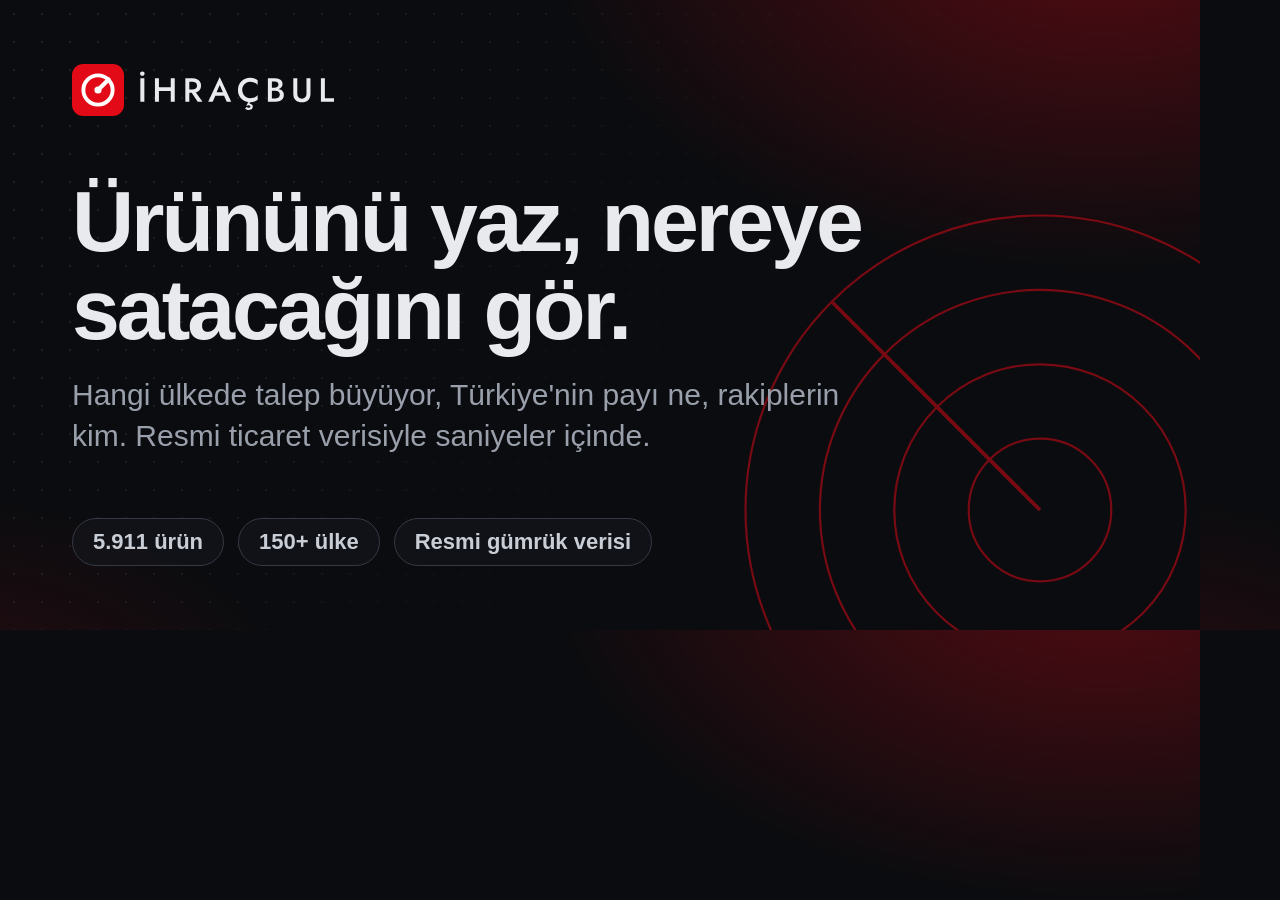
<file: tools/kapak.html>
<!doctype html>
<html lang="tr">
<head>
<meta charset="utf-8">
<title>İhraçbul paylaşım görseli</title>
<style>
  /* Paylaşım görseli (1200x630). web/og.png bu sayfanın 1200x630 ekran görüntüsüdür. */
  * { box-sizing: border-box; }
  html, body { margin: 0; width: 1200px; height: 630px; overflow: hidden; }
  body { background: #0b0c0f; color: #e8eaed; font-family: -apple-system, BlinkMacSystemFont, "Segoe UI", Roboto, Arial, sans-serif; position: relative;
         background-image: radial-gradient(900px 560px at 92% -12%, rgba(227, 10, 23, .34), transparent 62%), radial-gradient(600px 380px at -5% 115%, rgba(227, 10, 23, .14), transparent 60%); }
  body::before { content: ""; position: absolute; inset: 0; background-image: radial-gradient(rgba(255, 255, 255, .1) 1px, transparent 1.3px); background-size: 28px 28px;
                 -webkit-mask-image: linear-gradient(120deg, #000 0%, transparent 70%); }
  .in { position: absolute; inset: 0; padding: 64px 72px; display: flex; flex-direction: column; justify-content: space-between; }
  .brand { display: flex; align-items: center; gap: 16px; font-size: 30px; font-weight: 700; letter-spacing: -.01em; }
  .brand svg { width: 52px; height: 52px; }
  .brand .wordmark { width: auto; height: 40px; aspect-ratio: 4.8567; }
  h1 { font-size: 86px; line-height: 1.02; font-weight: 760; letter-spacing: -.035em; margin: 0 0 22px; max-width: 900px; }
  p { font-size: 30px; line-height: 1.35; color: #9aa0ab; margin: 0; max-width: 820px; }
  .foot { display: flex; gap: 14px; font-size: 22px; font-weight: 600; color: #c9ced6; }
  .foot span { border: 1px solid #343944; background: rgba(19, 21, 26, .8); border-radius: 999px; padding: 10px 20px; }
  .rings { position: absolute; right: -150px; bottom: -190px; width: 620px; height: 620px; opacity: .5; }
</style>
</head>
<body>
<svg class="rings" viewBox="0 0 400 400" fill="none" stroke="#e30a17" stroke-width="1.4"><circle cx="200" cy="200" r="190"/><circle cx="200" cy="200" r="142"/><circle cx="200" cy="200" r="94"/><circle cx="200" cy="200" r="46"/><path d="M200 200 66 66" stroke-width="2.4"/></svg>
<div class="in">
  <div class="brand">
    <svg viewBox="0 0 32 32"><rect width="32" height="32" rx="7" fill="#e30a17"/><circle cx="16" cy="16" r="9" fill="none" stroke="#fff" stroke-width="2.4"/><path d="M16 16 22.5 9.5" stroke="#fff" stroke-width="2.6" stroke-linecap="round"/><circle cx="16" cy="16" r="2.2" fill="#fff"/></svg>
    <svg class="wordmark" viewBox="69 -245 5777 1190" aria-label="İhraçbul"><path d="M77.5 0.0V700.0H197.5V0.0ZM68.75 -138.25Q68.75 -110.75 89.0 -91.625Q109.25 -72.5 137.0 -72.5Q165.5 -72.5 185.375 -91.625Q205.25 -110.75 205.25 -138.25Q205.25 -166.5 185.375 -185.25Q165.5 -204.0 137 -204Q109.25 -204.0 89.0 -185.25Q68.75 -166.5 68.75 -138.25ZM559.5 378.75H1059.5V270.0H559.5ZM982.5 0.0V700.0H1101.25V0.0ZM512.5 0.0V700.0H631.25V0.0ZM1561.5 366.25 1784.0 700H1926.5L1689.0 366.25ZM1416.5 0.0V700.0H1535.25V0.0ZM1487.25 102.5H1627.75Q1668.5 102.5 1698.875 116.375Q1729.25 130.25 1746.25 156.375Q1763.25 182.5 1763.25 220.0Q1763.25 257.25 1746.25 283.5Q1729.25 309.75 1698.875 323.625Q1668.5 337.5 1627.75 337.5H1487.25V435.0H1632.75Q1709.5 435.0 1765.75 408.125Q1822.0 381.25 1853.25 332.0Q1884.5 282.75 1884.5 217.5Q1884.5 151.25 1853.25 102.5Q1822.0 53.75 1765.75 26.875Q1709.5 0.0 1632.75 0.0H1487.25ZM2256.0 520H2626.0L2603.5 420.5H2278.5ZM2439.0 198 2550.5 457.75 2552.75 487.0 2647.75 700.0H2781.5L2439.0 -38.75L2096.5 700.0H2230.25L2327.25 480.75L2329.0 454.75ZM3109.5 350.0Q3109.5 275.0 3143.0 219.75Q3176.5 164.5 3230.875 133.75Q3285.25 103.0 3349.25 103.0Q3399.25 103.0 3439.375 115.875Q3479.5 128.75 3511.875 151.375Q3544.25 174.0 3567.75 202.5V62.0Q3524.5 25.5 3473.375 6.5Q3422.25 -12.5 3345.25 -12.5Q3267.75 -12.5 3201.375 13.875Q3135.0 40.25 3085.75 88.875Q3036.5 137.5 3009.0 204.0Q2981.5 270.5 2981.5 350.0Q2981.5 429.5 3009.0 496.0Q3036.5 562.5 3085.75 611.125Q3135.0 659.75 3201.375 686.125Q3267.75 712.5 3345.25 712.5Q3422.25 712.5 3473.375 693.375Q3524.5 674.25 3567.75 638.0V497.5Q3544.25 526.0 3511.875 548.5Q3479.5 571.0 3439.375 584.0Q3399.25 597.0 3349.25 597.0Q3285.25 597.0 3230.875 566.25Q3176.5 535.5 3143.0 479.875Q3109.5 424.25 3109.5 350.0ZM3315.25 645.25 3228.5 824.0Q3248.5 813.0 3268.875 809.875Q3289.25 806.75 3296.25 806.75Q3321.25 806.75 3335.875 814.625Q3350.5 822.5 3350.5 841.25Q3350.5 859.25 3337.625 869.25Q3324.75 879.25 3298.75 879.25Q3281.5 879.25 3265.625 873.375Q3249.75 867.5 3233.75 854.75L3195.0 906.25Q3221.75 927.75 3247.5 936.25Q3273.25 944.75 3306.75 944.75Q3336.25 944.75 3362.625 933.25Q3389.0 921.75 3405.875 899.375Q3422.75 877.0 3422.75 844.75Q3422.75 816.5 3410.375 798.25Q3398.0 780 3379.625 770.625Q3361.25 761.25 3343.0 761.25Q3337.75 761.25 3332.625 761.5Q3327.5 761.75 3323.0 762.75L3395.25 646.75ZM3963.25 338.75H4083.75Q4150.5 338.75 4200.75 319.875Q4251.0 301 4279.5 264.375Q4308.0 227.75 4308.0 176.25Q4308.0 116.25 4279.5 77.375Q4251.0 38.5 4200.75 19.25Q4150.5 0.0 4083.75 0.0H3872.5V700.0H4096.25Q4170.5 700.0 4227.0 678.375Q4283.5 656.75 4315.75 612.125Q4348.0 567.5 4348.0 498.25Q4348.0 448.25 4327.875 412.125Q4307.75 376.0 4272.625 352.875Q4237.5 329.75 4192.375 318.625Q4147.25 307.5 4096.25 307.5H3963.25V372.75H4088.75Q4119.0 372.75 4144.125 379.625Q4169.25 386.5 4187.875 400.625Q4206.5 414.75 4216.625 436.125Q4226.75 457.5 4226.75 485.75Q4226.75 525.0 4208.875 550.75Q4191.0 576.5 4159.875 589.5Q4128.75 602.5 4088.75 602.5H3991.25V97.5H4076.25Q4125.5 97.5 4156.125 121.25Q4186.75 145.0 4186.75 189.25Q4186.75 218.5 4172.75 239.0Q4158.75 259.5 4133.75 270.25Q4108.75 281.0 4076.25 281.0H3963.25ZM4628.5 0.0V470.0Q4628.5 527.75 4647.0 573.625Q4665.5 619.5 4699.875 651.375Q4734.25 683.25 4781.125 700.375Q4828.0 717.5 4884.0 717.5Q4940.0 717.5 4986.875 700.375Q5033.75 683.25 5068.125 651.375Q5102.5 619.5 5121.0 573.625Q5139.5 527.75 5139.5 470.0V0.0H5020.75V465.0Q5020.75 529.5 4986.125 569.125Q4951.5 608.75 4884.0 608.75Q4816.5 608.75 4781.875 569.125Q4747.25 529.5 4747.25 465.0V0.0ZM5449.5 0.0V700.0H5845.75V593.75H5568.25V0.0Z" fill="currentColor"/></svg>
  </div>
  <div>
    <h1>Ürününü yaz, nereye satacağını gör.</h1>
    <p>Hangi ülkede talep büyüyor, Türkiye'nin payı ne, rakiplerin kim. Resmi ticaret verisiyle saniyeler içinde.</p>
  </div>
  <div class="foot"><span>5.911 ürün</span><span>150+ ülke</span><span>Resmi gümrük verisi</span></div>
</div>
</body>
</html>
</file>
